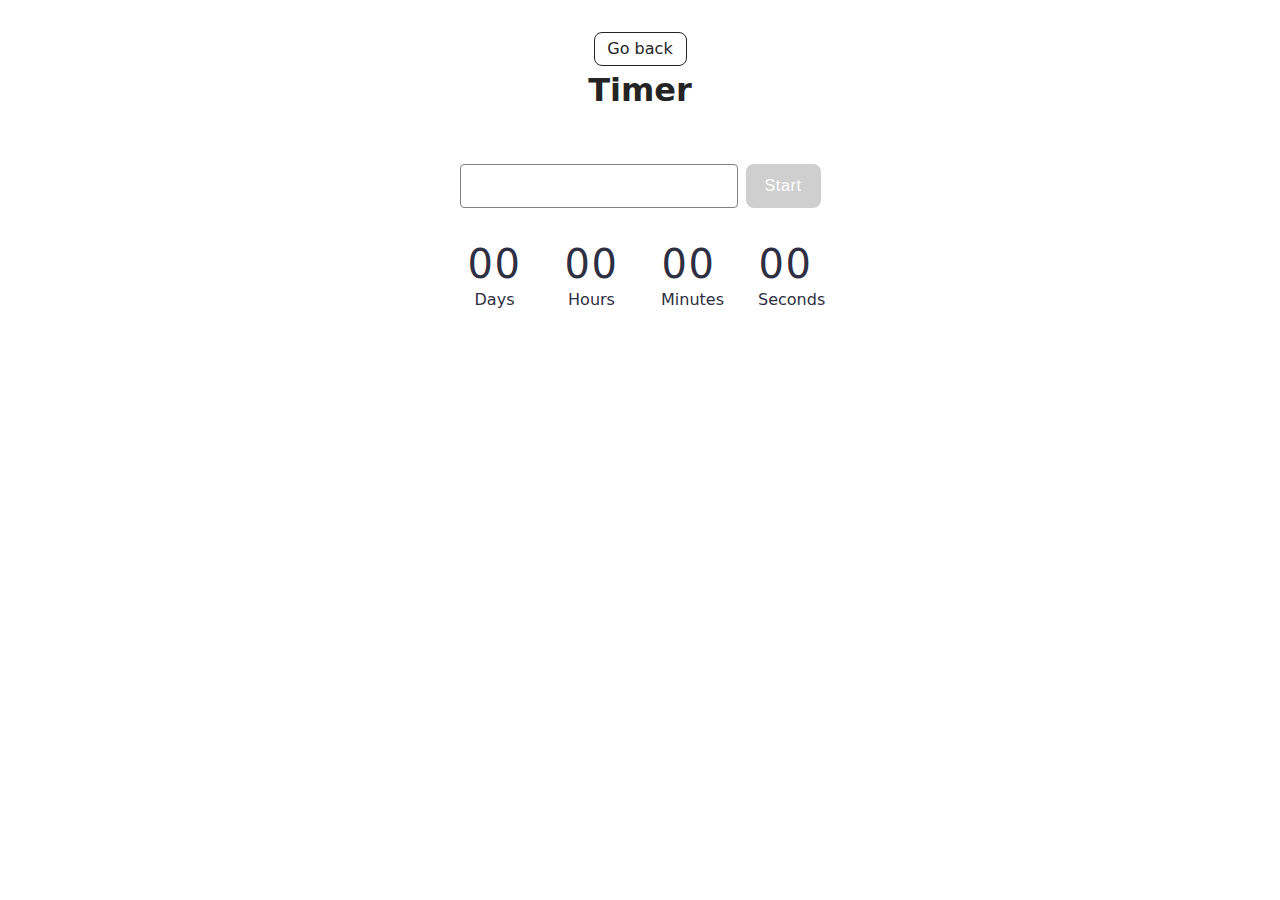
<file: src/1-timer.html>
<!DOCTYPE html>
<html lang="en">
  <head>
    <meta charset="UTF-8" />
    <link rel="icon" type="image/svg+xml" href="/favicon.svg" />
    <meta http-equiv="X-UA-Compatible" content="IE=edge" />
    <meta name="viewport" content="width=device-width, initial-scale=1.0" />
    <title>1-timer</title>
    <link rel="stylesheet" href="./css/styles.css" />
    <link rel="stylesheet" href="./css/1-timer.css" />
  </head>
  <body>
    <main>
      <div class="container">
        <div class="back-cont">
        <a class="back-link" href="./index.html">Go back</a>
      </div>
        <h1 class="main-title">Timer</h1>
        <div class="cont-input-data">
        <div class="cont-input-btn">
        <input type="text" id="datetime-picker" />
        <button type="button" data-start>Start</button>
      </div>
        <div class="timer">
          <div class="field">
            <span class="value" data-days>00</span>
            <span class="label">Days</span>
          </div>
          <div class="field">
            <span class="value" data-hours>00</span>
            <span class="label">Hours</span>
          </div>
          <div class="field">
            <span class="value" data-minutes>00</span>
            <span class="label">Minutes</span>
          </div>
          <div class="field">
            <span class="value" data-seconds>00</span>
            <span class="label">Seconds</span>
          </div>
        </div>
        </div>
      </div>
    </main>

    <script type="module" src="./js/1-timer.js"></script>
  </body>
</html>
</file>
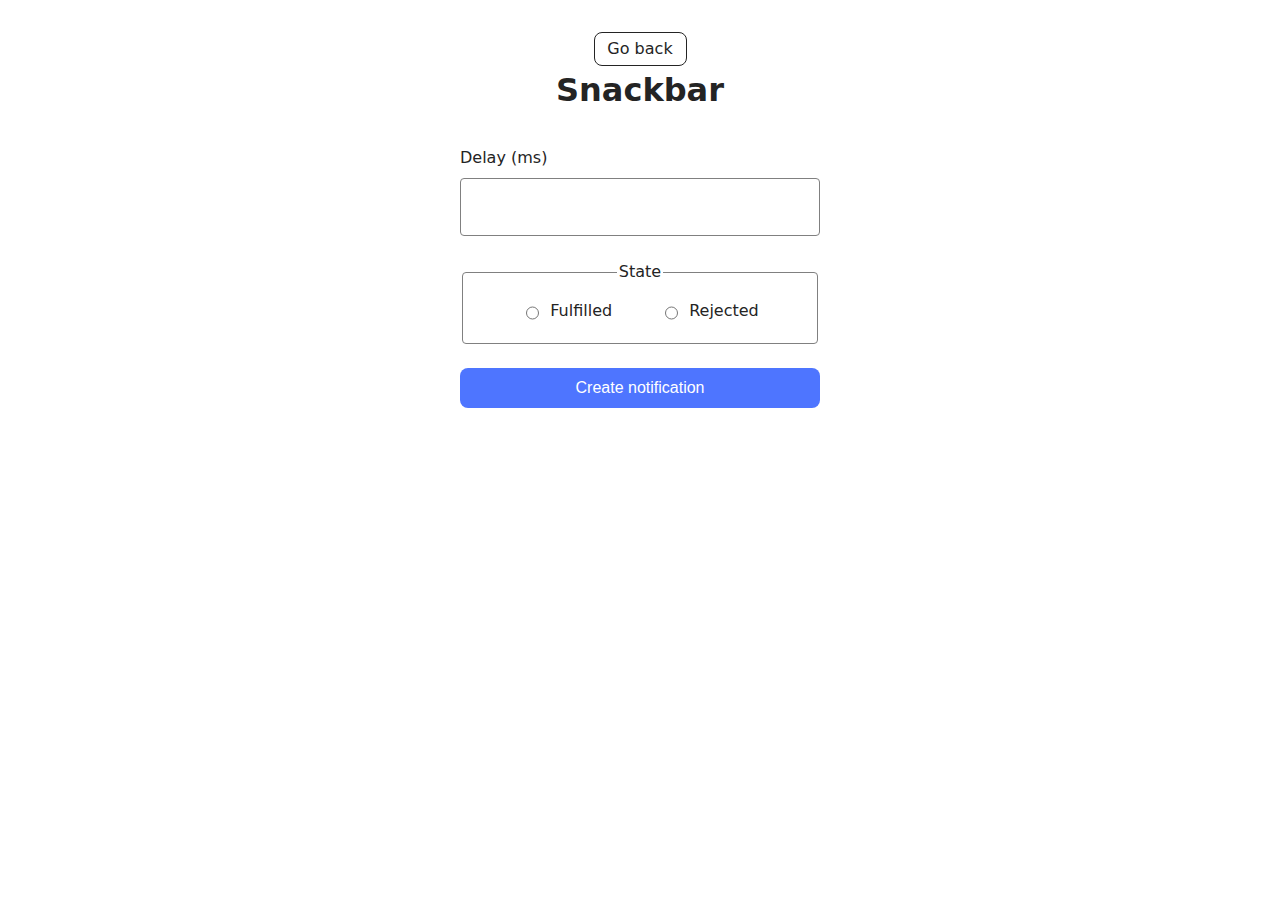
<file: src/2-snackbar.html>
<!DOCTYPE html>
<html lang="en">
  <head>
    <meta charset="UTF-8" />
    <link rel="icon" type="image/svg+xml" href="/favicon.svg" />
    <meta http-equiv="X-UA-Compatible" content="IE=edge" />
    <meta name="viewport" content="width=device-width, initial-scale=1.0" />
    <title>2-snackbar</title>
    <link rel="stylesheet" href="./css/styles.css" />
    <link rel="stylesheet" href="./css/2-snackbar.css" />
  </head>
  <body>
    <main>
      <div class="container">
        <a class="back-link" href="./index.html">Go back</a>
        <h1 class="main-title">Snackbar</h1>
        <form class="form">
          <label>
            Delay (ms)
            <input type="number" name="delay" required />
          </label>

          <fieldset>
            <legend>State</legend>
            <label>
              <input type="radio" name="state" value="fulfilled" required />
              Fulfilled
            </label>
            <label>
              <input type="radio" name="state" value="rejected" required />
              Rejected
            </label>
          </fieldset>

          <button type="submit">Create notification</button>
        </form>
      </div>
    </main>

    <script type="module" src="./js/2-snackbar.js"></script>
  </body>
</html>
</file>
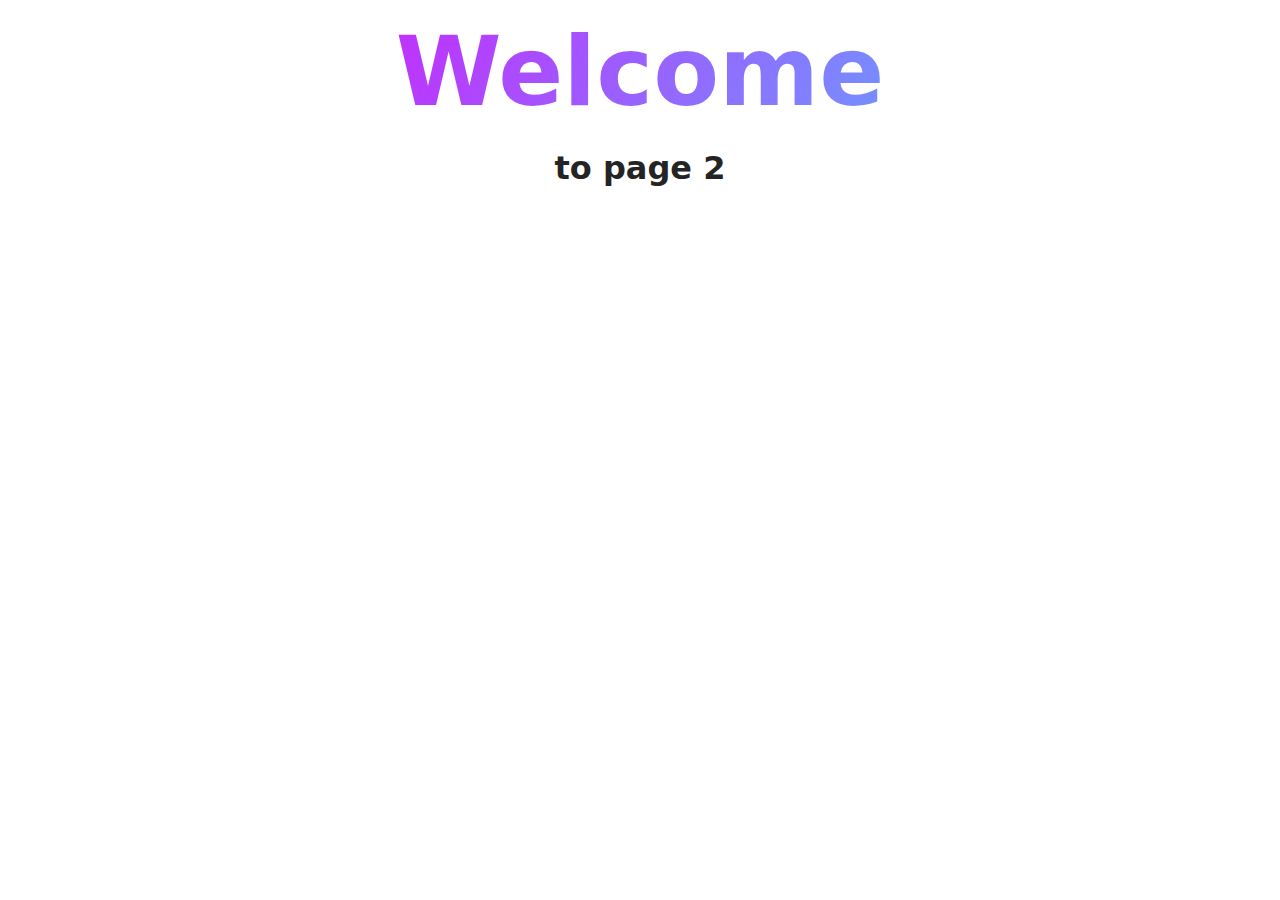
<file: src/page-2.html>
<!DOCTYPE html>
<html lang="en">
  <head>
    <meta charset="UTF-8" />
    <meta http-equiv="X-UA-Compatible" content="IE=edge" />
    <meta name="viewport" content="width=device-width, initial-scale=1.0" />
    <title>Page 2</title>
    <link rel="stylesheet" href="./css/styles.css" />
  </head>
  <body>
    <load
      src="./partials/header.html"
      icon-path="./img/sprite.svg#logo"
      highlight-act="active"
    />

    <main>
      <div class="container">
        <h1 class="main-title">
          <span class="main-title-gradient">Welcome</span> to page 2
        </h1>
        <load src="./partials/back-link.html" />
      </div>
    </main>

    <load src="./partials/footer.html" />
  </body>
</html>
</file>
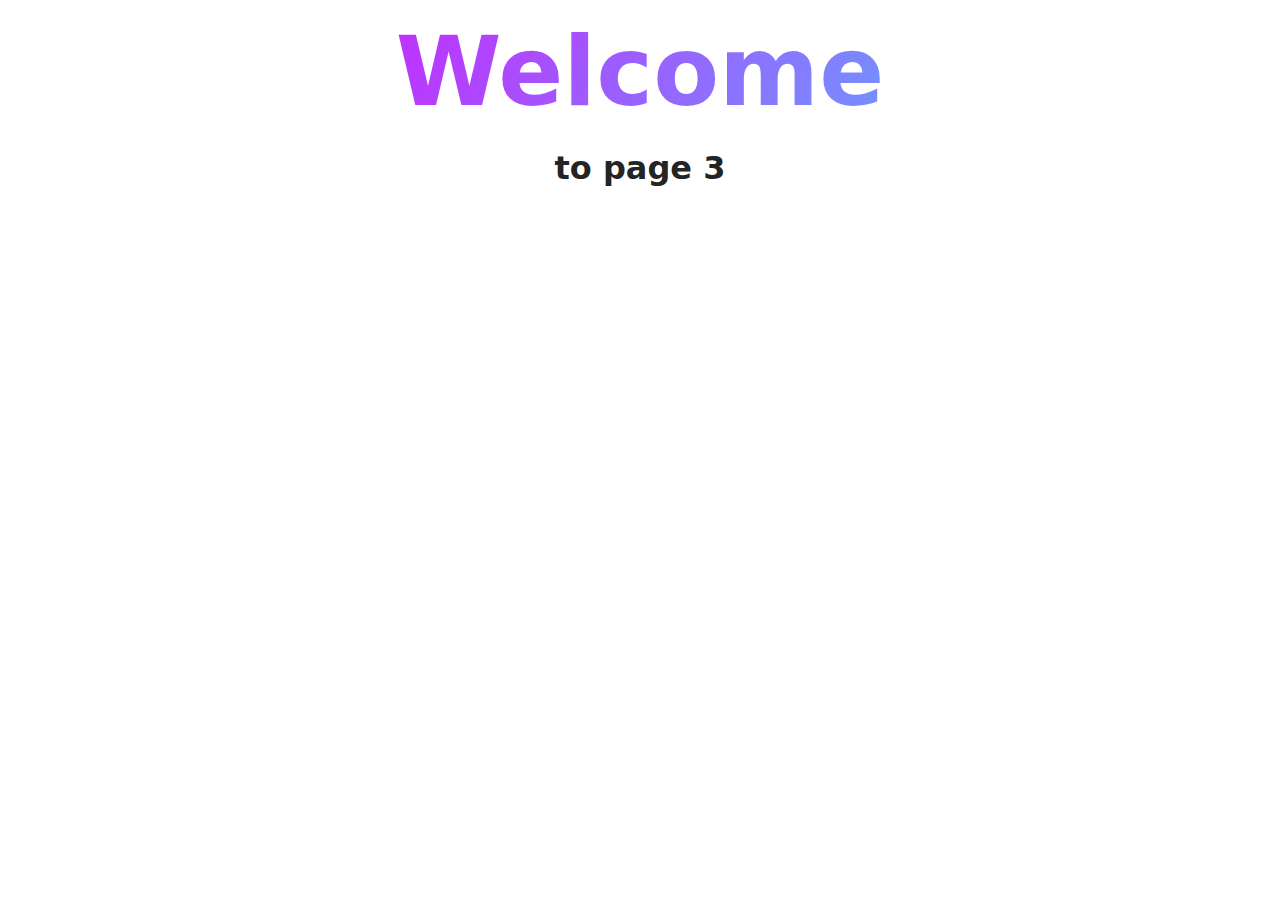
<file: src/page-3.html>
<!DOCTYPE html>
<html lang="en">
  <head>
    <meta charset="UTF-8" />
    <meta http-equiv="X-UA-Compatible" content="IE=edge" />
    <meta name="viewport" content="width=device-width, initial-scale=1.0" />
    <title>Page 3</title>
    <link rel="stylesheet" href="./css/styles.css" />
  </head>
  <body>
    <load
      src="./partials/header.html"
      icon-path="./img/sprite.svg#logo"
      highlight-curr="active"
    />

    <main>
      <div class="container">
        <h1 class="main-title">
          <span class="main-title-gradient">Welcome</span> to page 3
        </h1>
        <load src="./partials/back-link.html" />
      </div>
    </main>

    <load src="./partials/footer.html" />
  </body>
</html>
</file>
<file: src/css/1-timer.css>
.container {
    display: flex;
    flex-direction: column;
    max-width: 346px;
    text-align: center;
}
button {
    display: block;
    width: 75px;
    border-radius: 8px;
    padding: 8px 16px;
    background-color: #cfcfcf;
    font-weight: 500;
    font-size: 16px;
    line-height: 1.5;
    letter-spacing: 0.04em;
    border: none;
    font-weight: 500;
    font-size: 16px;
    color: #fff;
}
button:hover {
    background: #6c8cff;
}
input {
    width: 272px;
    height: 40px;
    border: 1px solid #808080;
    border-radius: 4px;
    font-weight: 400;
    font-size: 16px;
    line-height: 1.5;
    letter-spacing: 0.04em;
    color: #2e2f42;
}
input:hover {
    border: 1px solid #000;
}
input:active {
    border: 1px solid #4e75ff;
}
.timer {
    display: flex;
    flex-direction: row;
    justify-content: space-between;
    width: 346px;
    gap: 24px;
 
}
.field {
    display: flex;
    flex-direction: column;
    width: 55px;
    height: 72px;
 }
.value {
    font-weight: 400;
    font-size: 40px;
    line-height: 1.2;
    letter-spacing: 0.04em;
    color: #2e2f42;
}
.label {
    font-weight: 400;
    font-size: 16px;
    line-height: 1.5;
    color: #2e2f42;
}
.cont-input-btn {
    display: flex;
    flex-direction: row;
    gap: 8px;
    margin-bottom: 32px;
}
.main-title {
    margin-bottom: 50px;
}
.cont-input-data {
    display: flex;
    flex-direction: column;
   align-items: center;
  }
</file>
<file: src/css/2-snackbar.css>
.form {
  max-width: 360px;
  margin-left: auto;
  margin-right: auto;
  margin-top: 32px;

  display: flex;
  flex-direction: column;
  gap: 24px;
}

label {
  display: flex;
  flex-direction: column;
  gap: 8px;
  text-align: left;
}
input:hover {
  border: 1px solid #000;
}

input {
  width: auto;
  height: 40px;
  padding: 8px 16px;
  font-weight: 400;
  font-size: 16px;
  border-radius: 4px;
  border: 1px solid #808080;
}

fieldset {
  display: flex;
  flex-direction: row;
  gap: 48px;
  justify-content: center;
  height: 66px;
  border-radius: 4px;
  border: 1px solid #808080;
}

fieldset label {
  display: flex;
  flex-direction: row;
  align-items: center;
}

input[type='radio'] {
}

button {
  padding: 8px 16px;
  height: 40px;
  font-weight: 500;
  font-size: 16px;
  color: #fff;
  border-radius: 8px;
  background-color: #4e75ff;
  border: none;
}

button:hover {
  background: #6c8cff;
}
</file>
<file: src/css/styles.css>
/**
  |============================
  | include css partials with
  | default @import url()
  |============================
*/
/* Common styles */
@import url('./reset.css');
@import url('./base.css');
@import url('./container.css');
@import url('./animations.css');

/* Sections style */
@import url('./header.css');
@import url('./vite-promo.css');
@import url('./badges.css');
@import url('./back-link.css');
</file>
